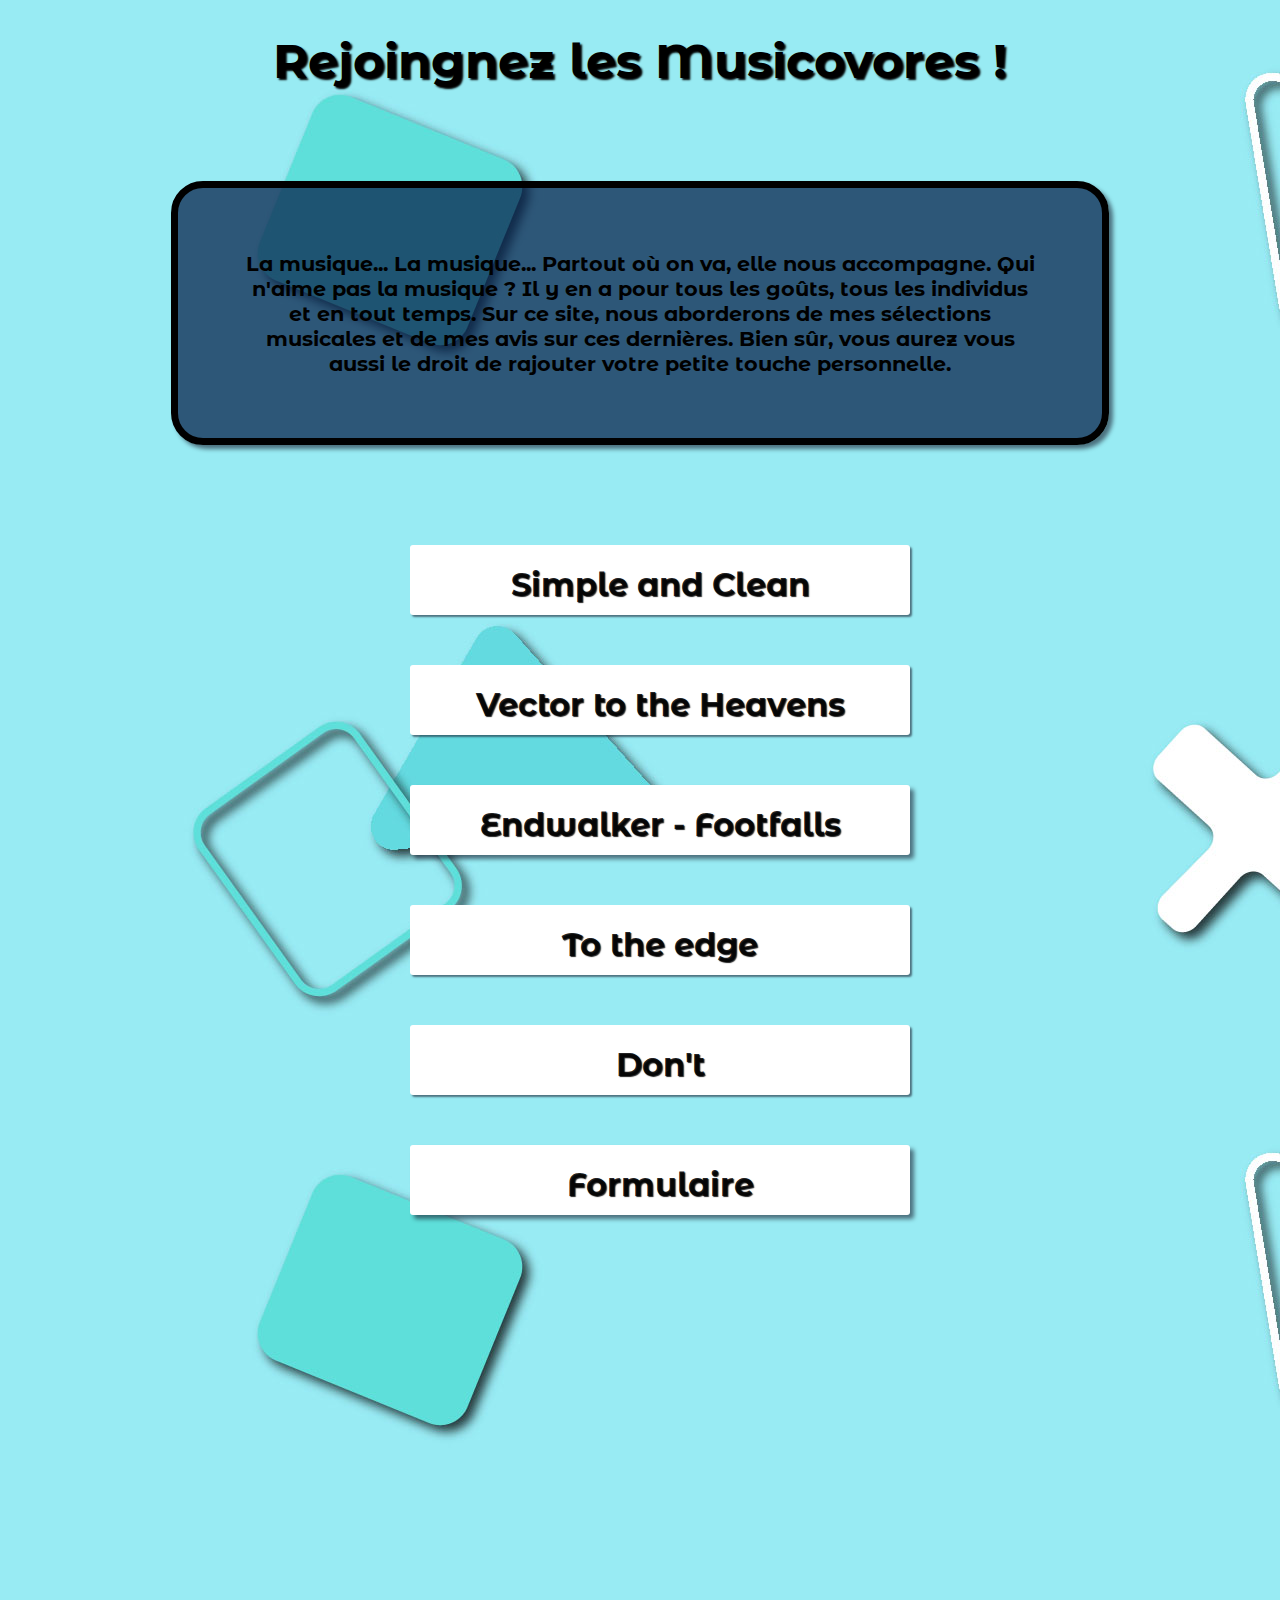
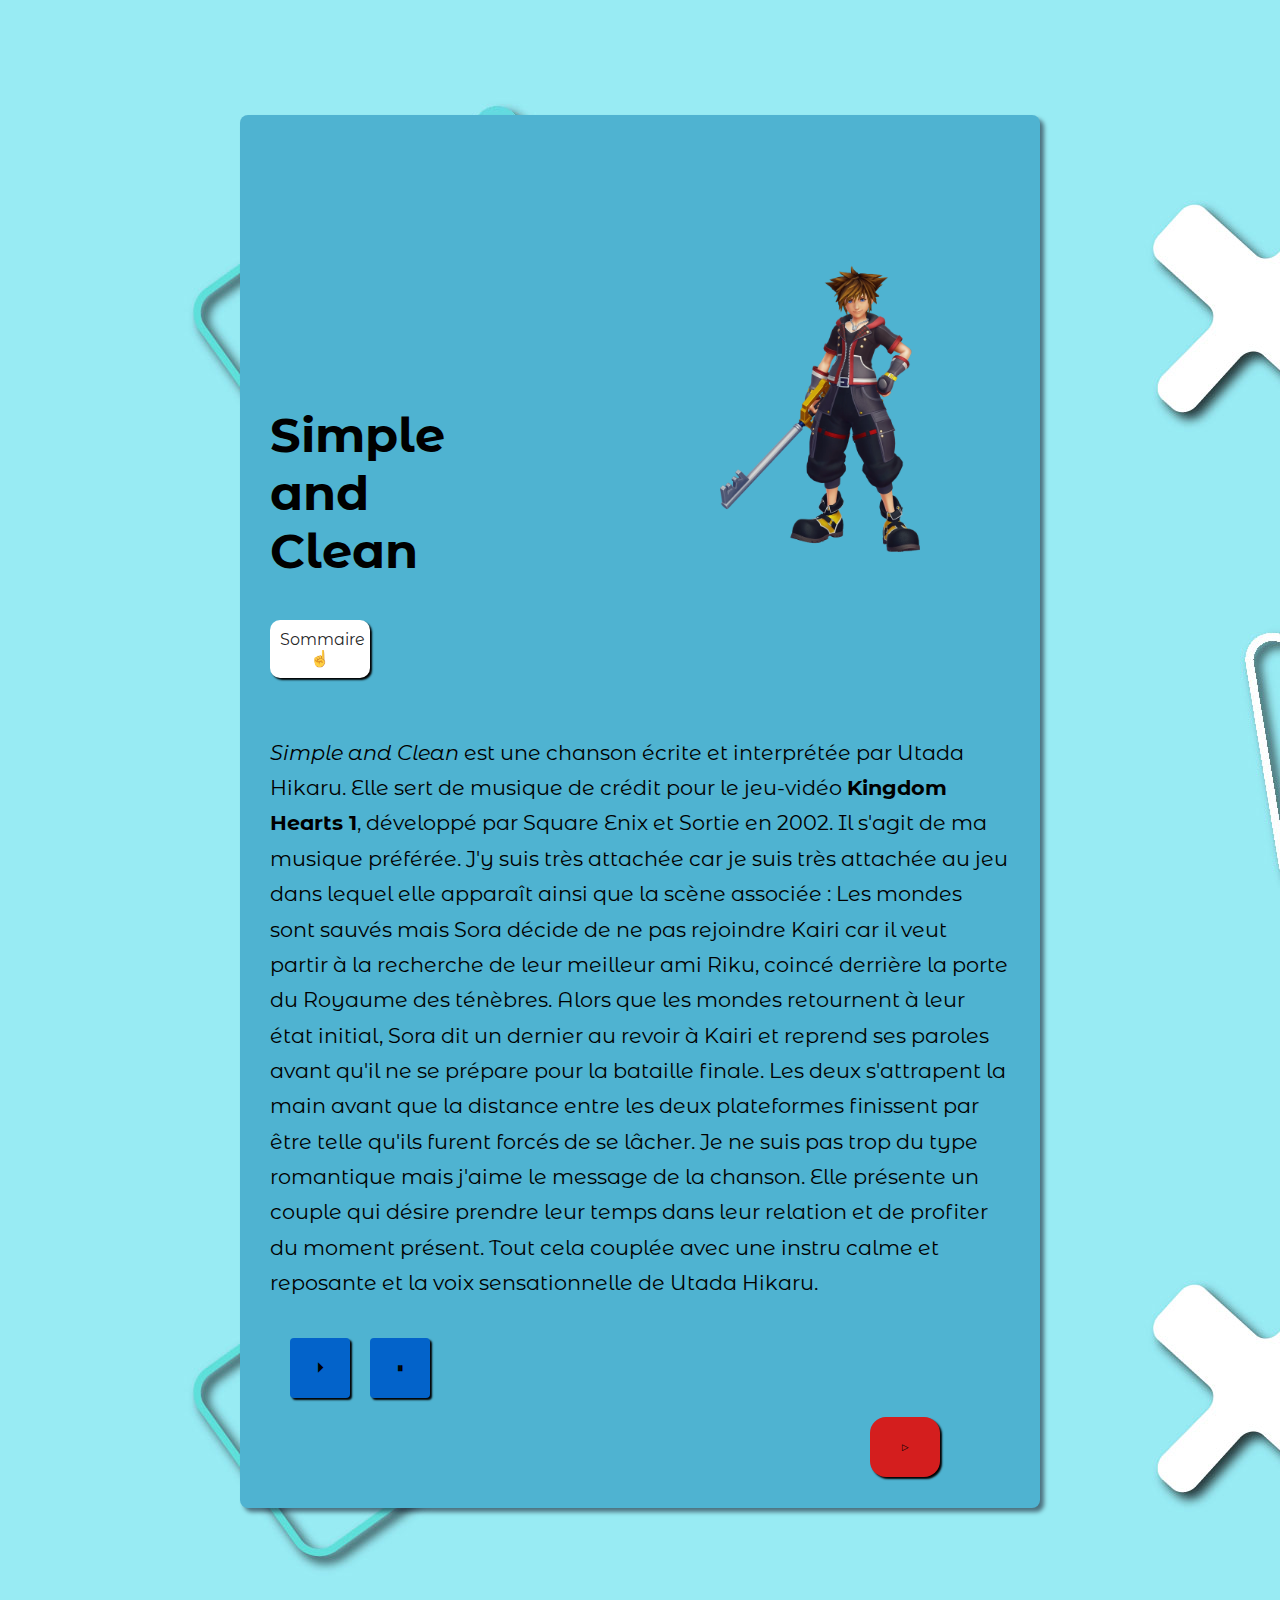
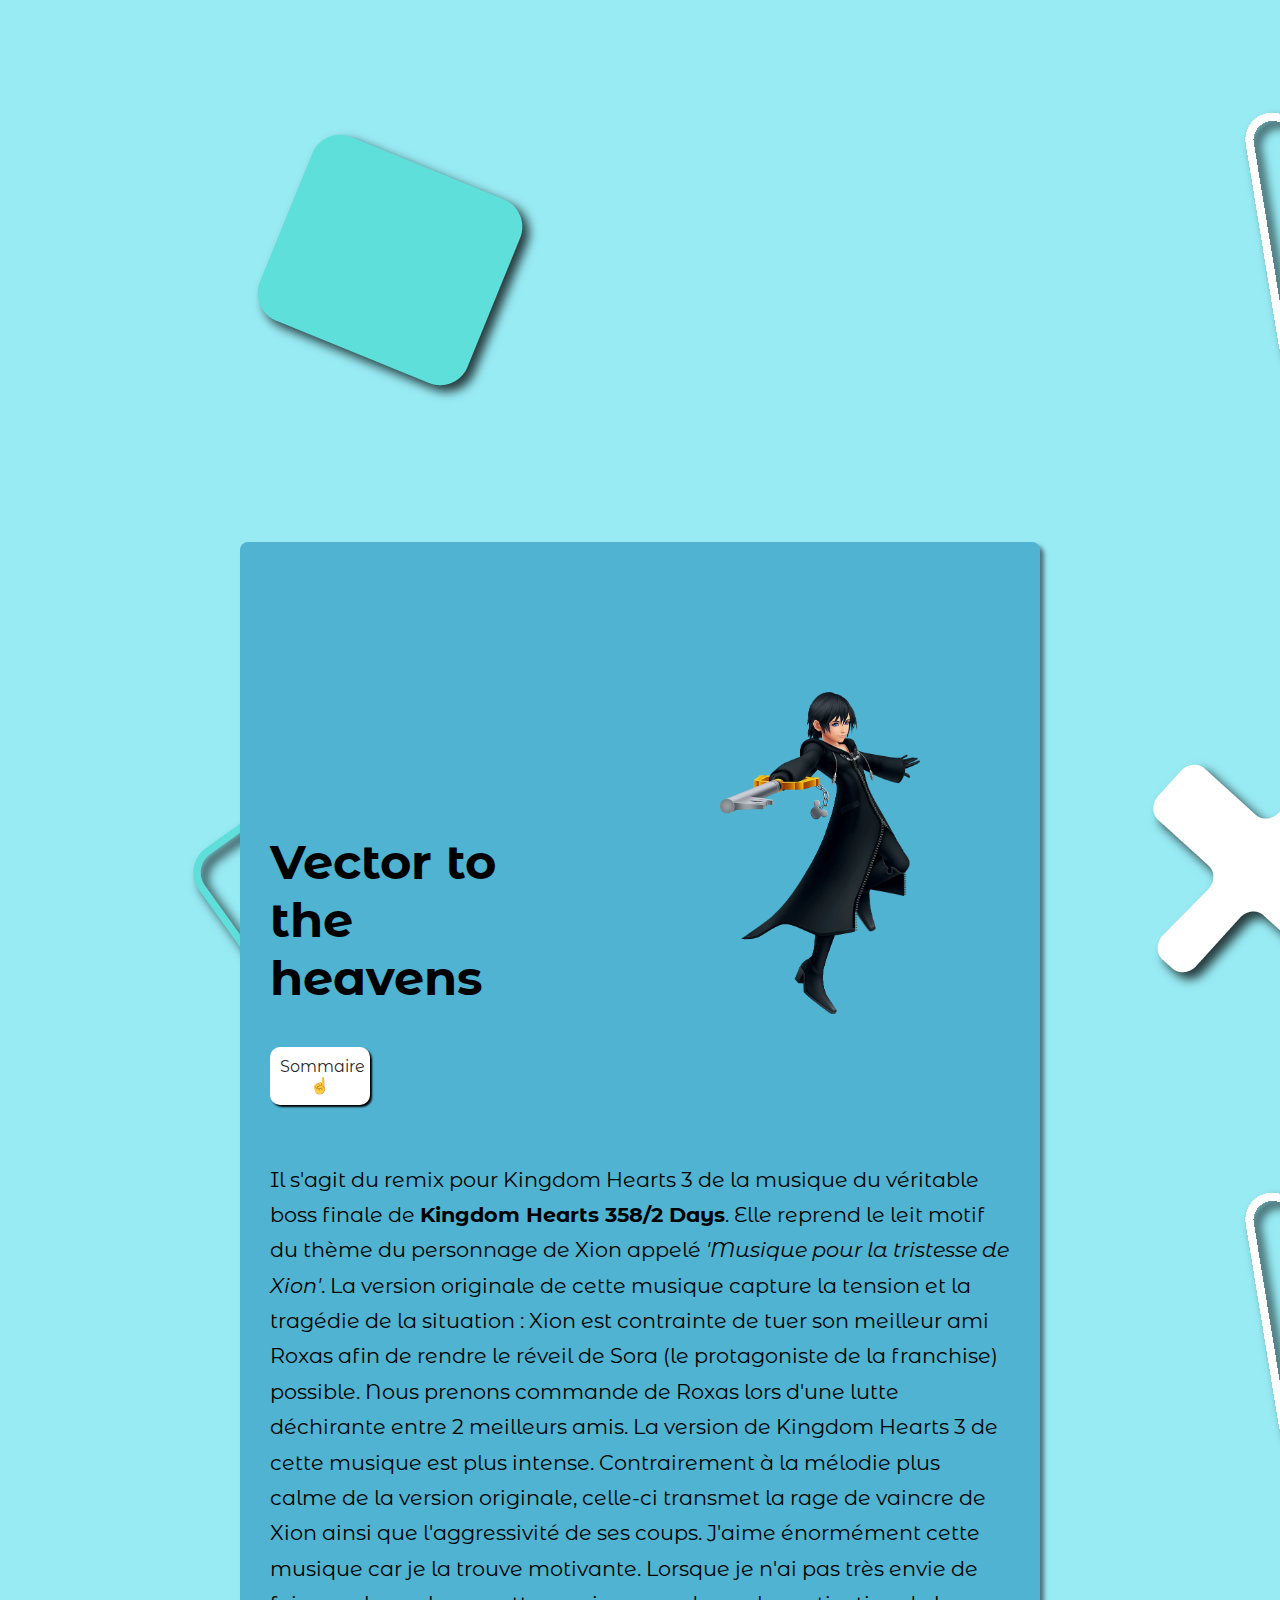
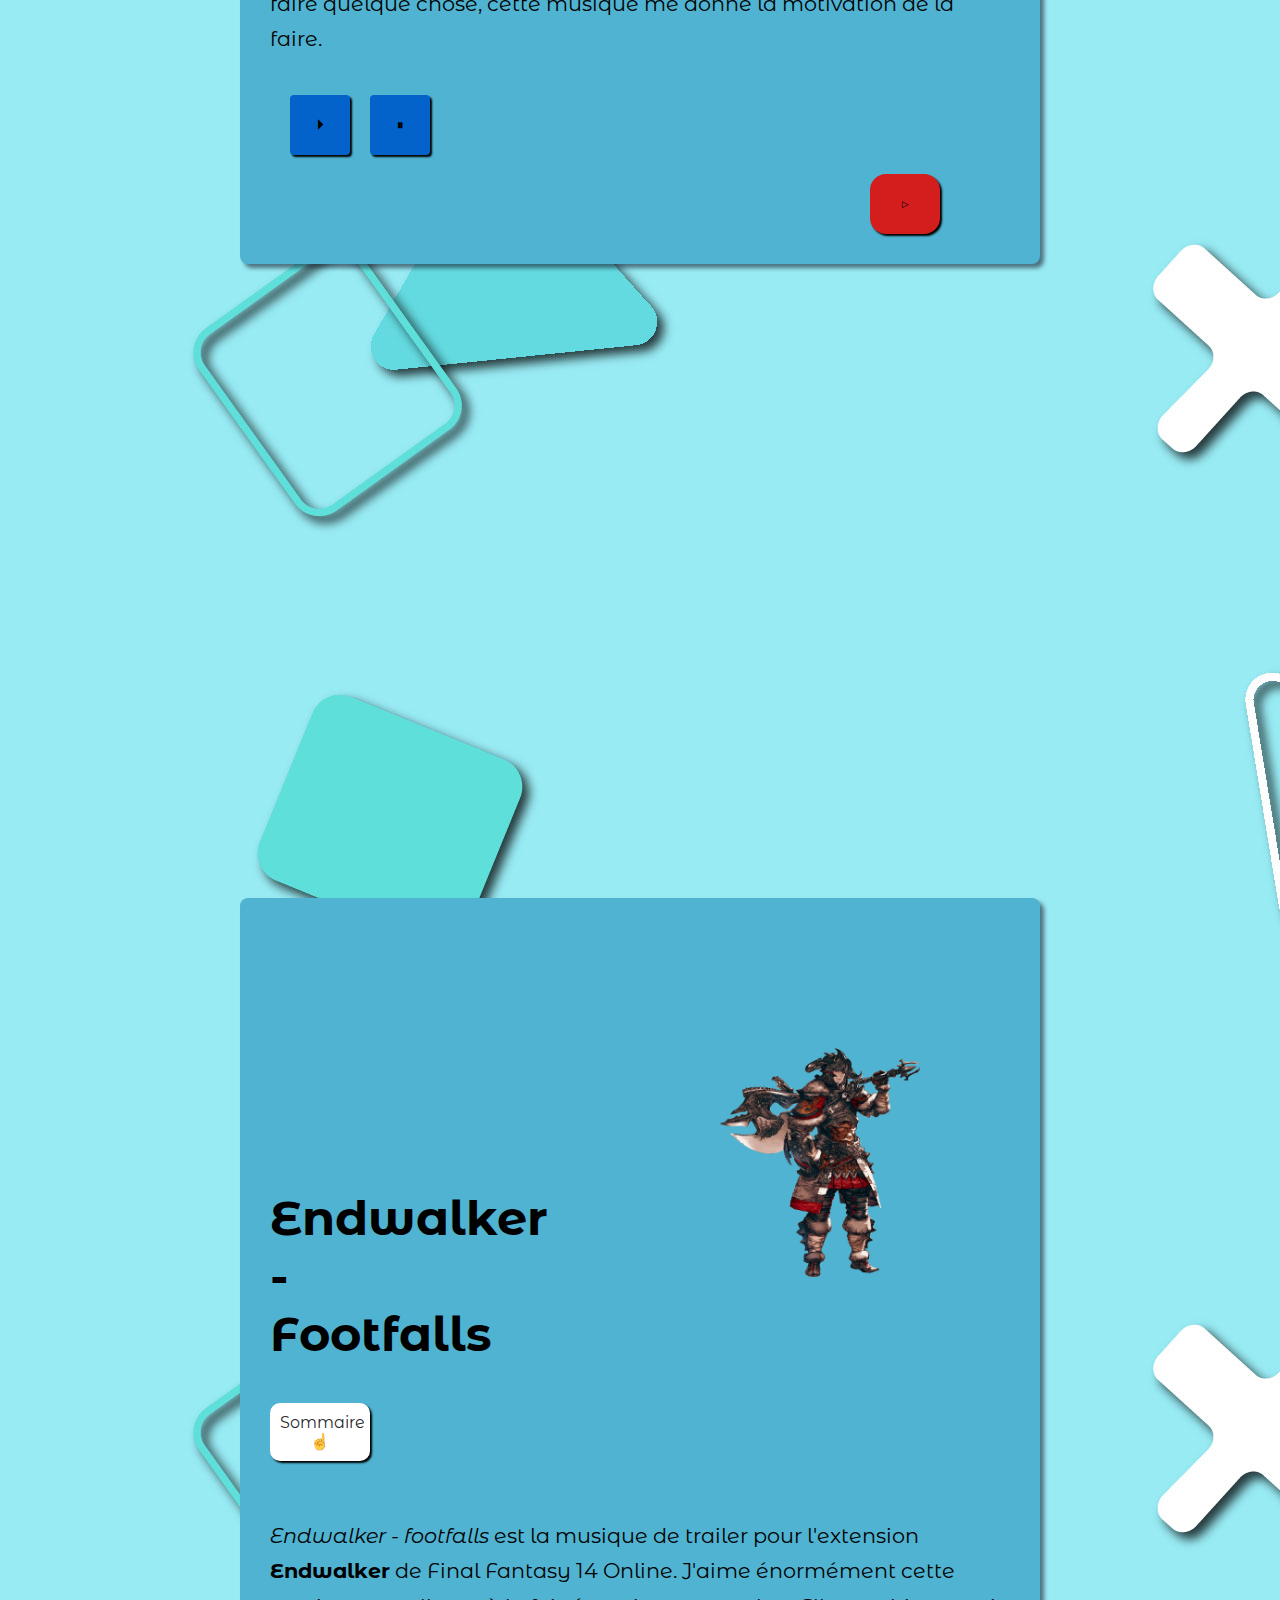
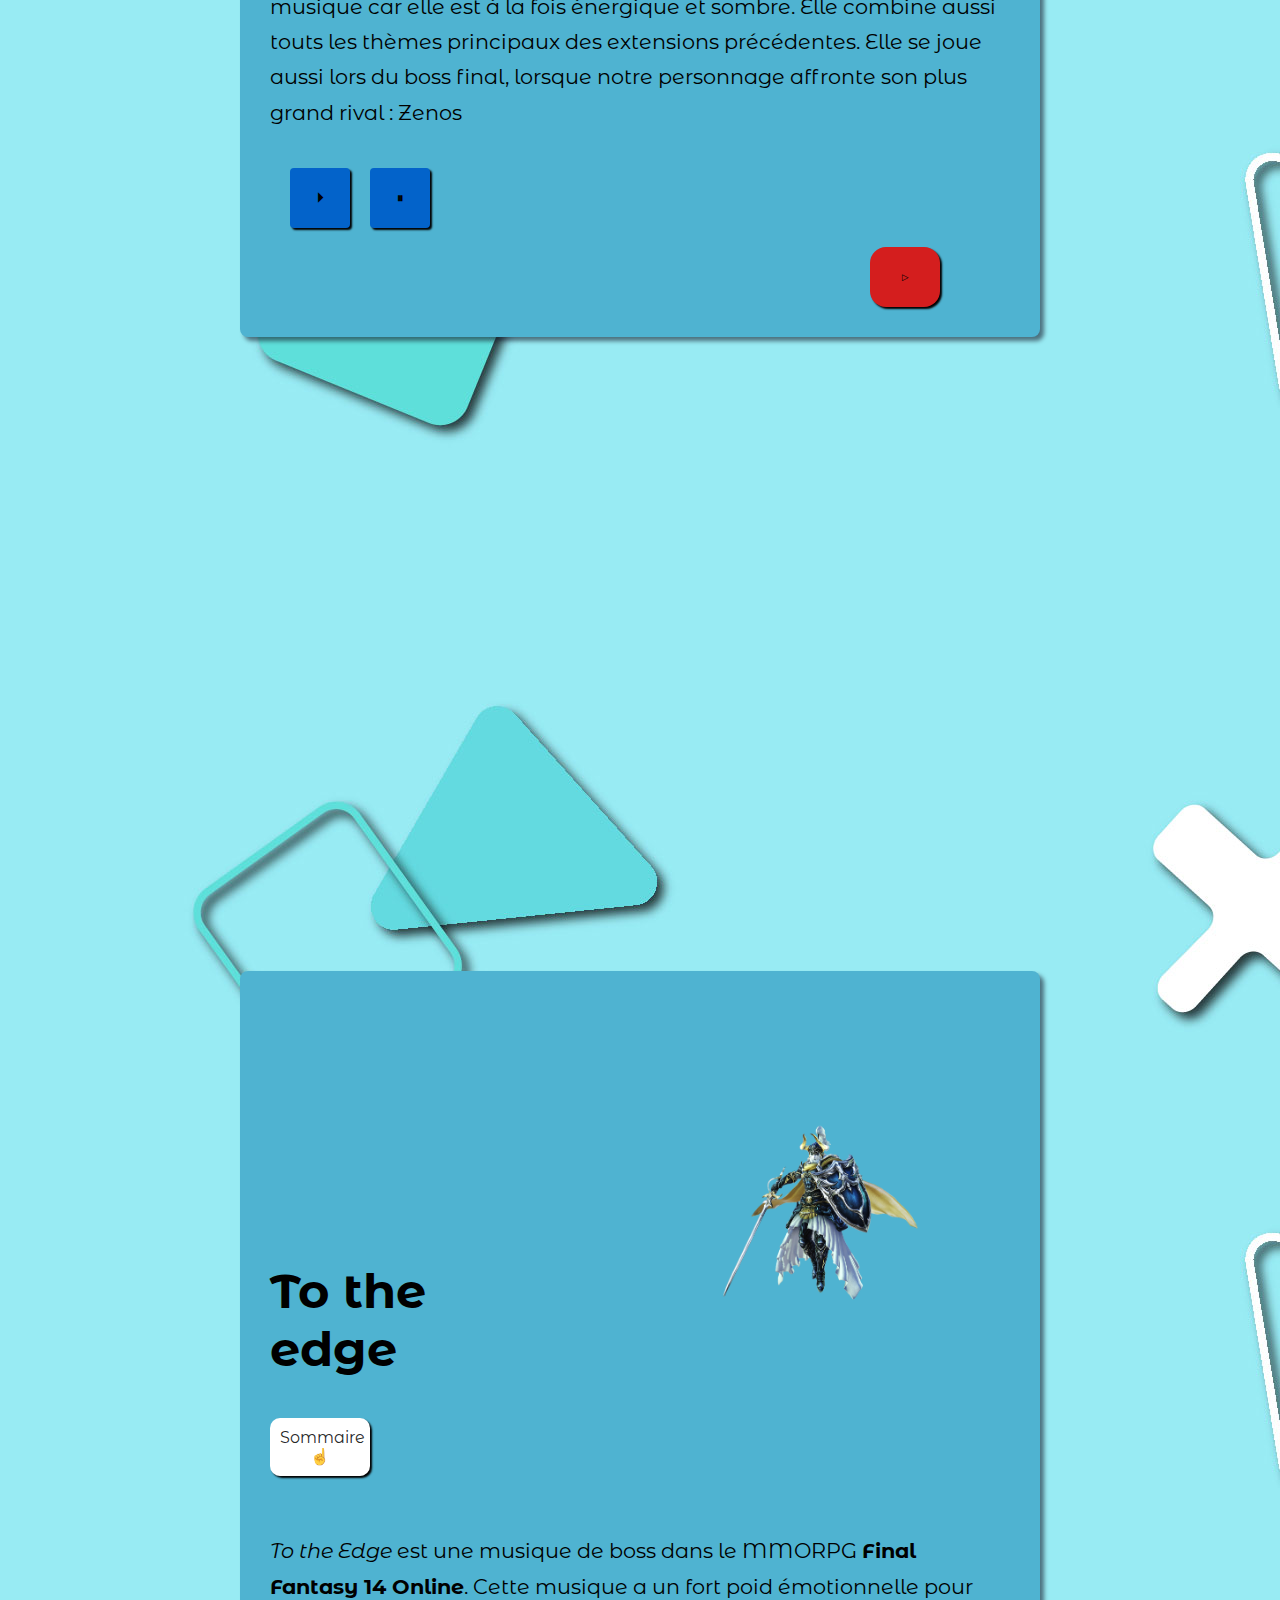
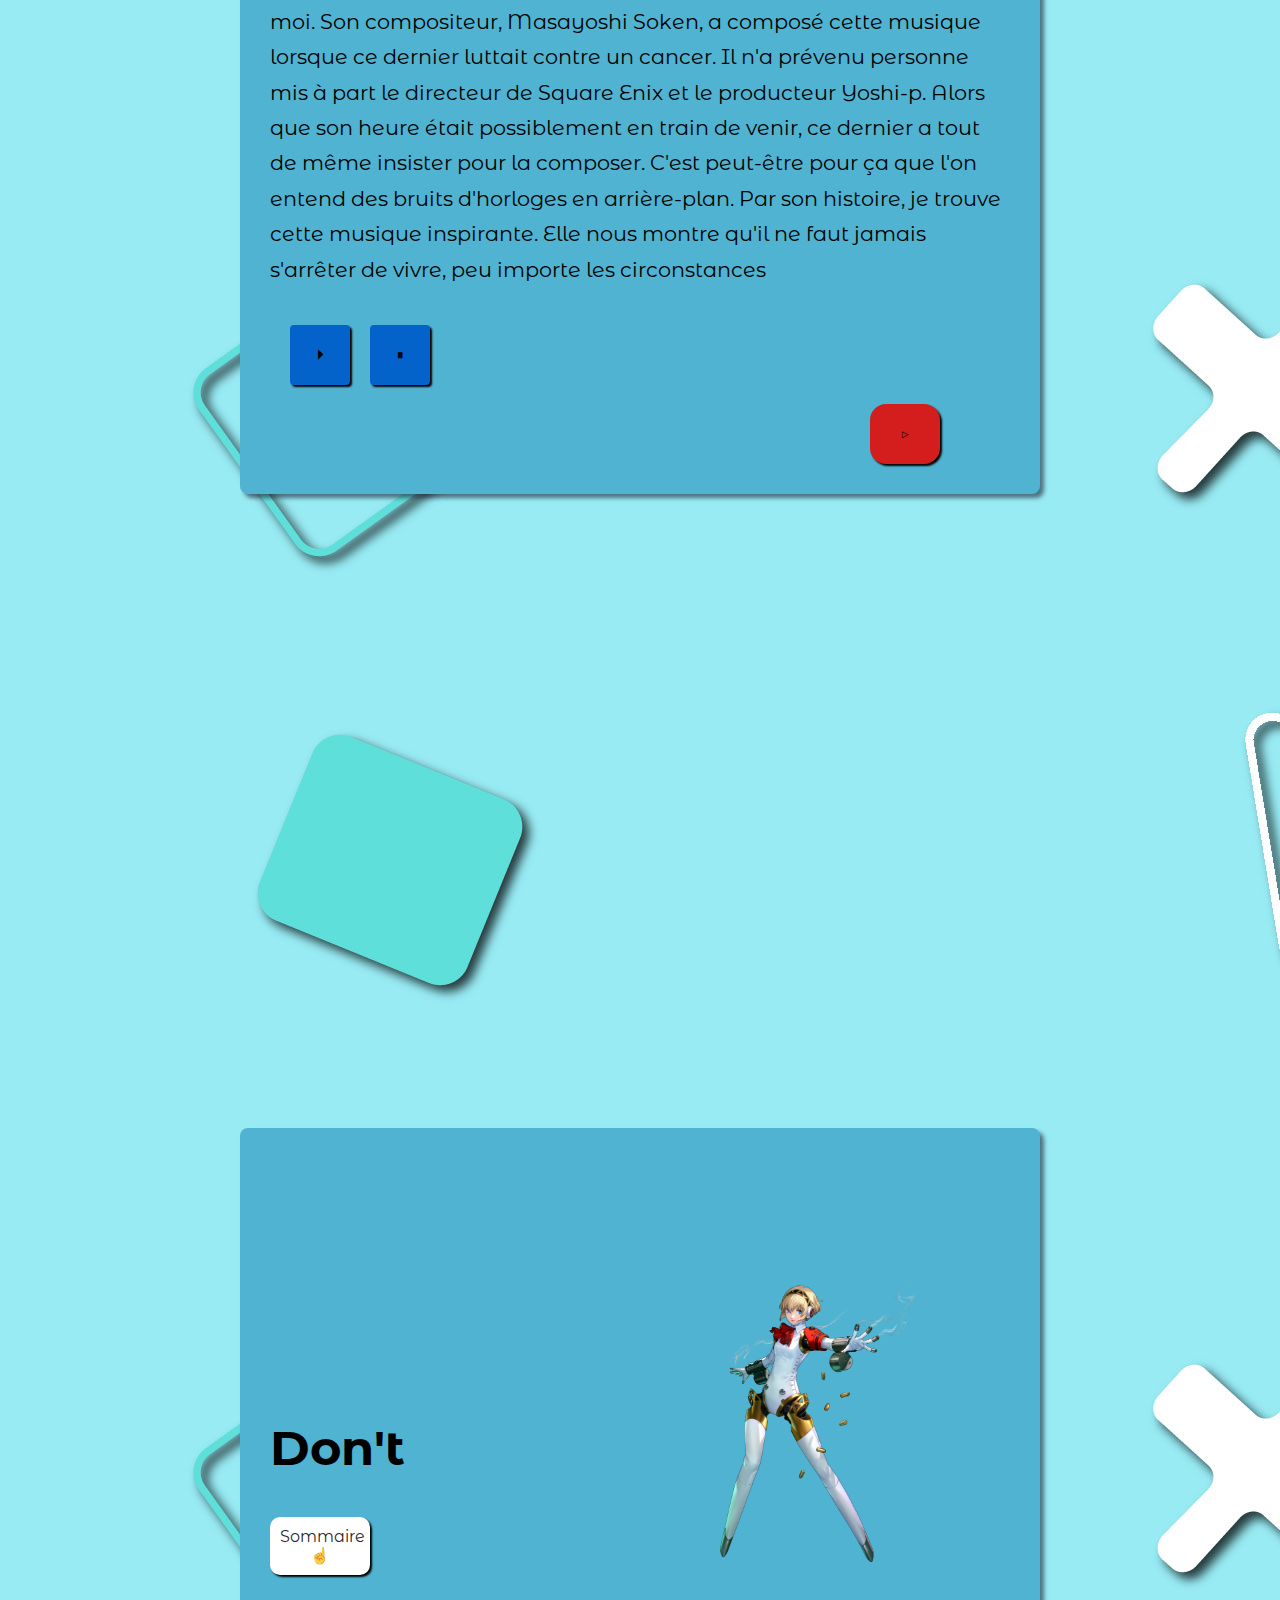
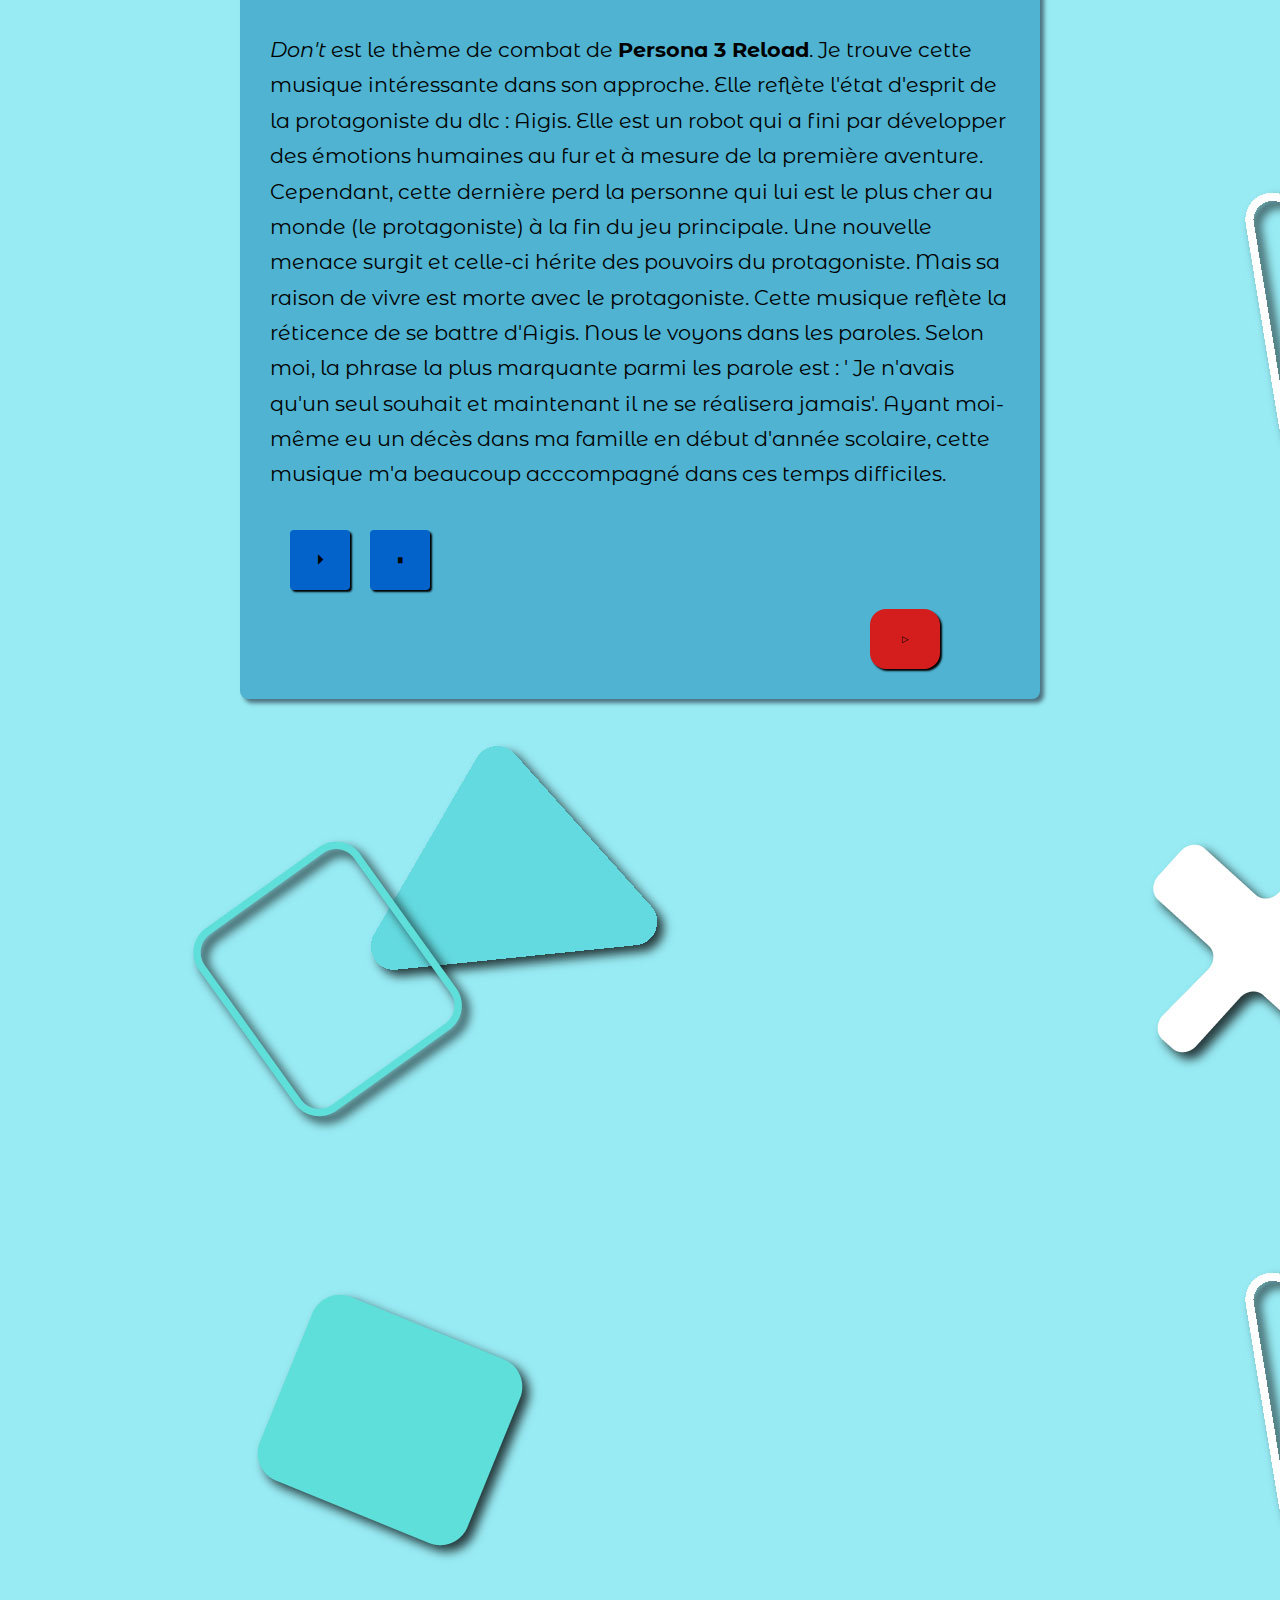
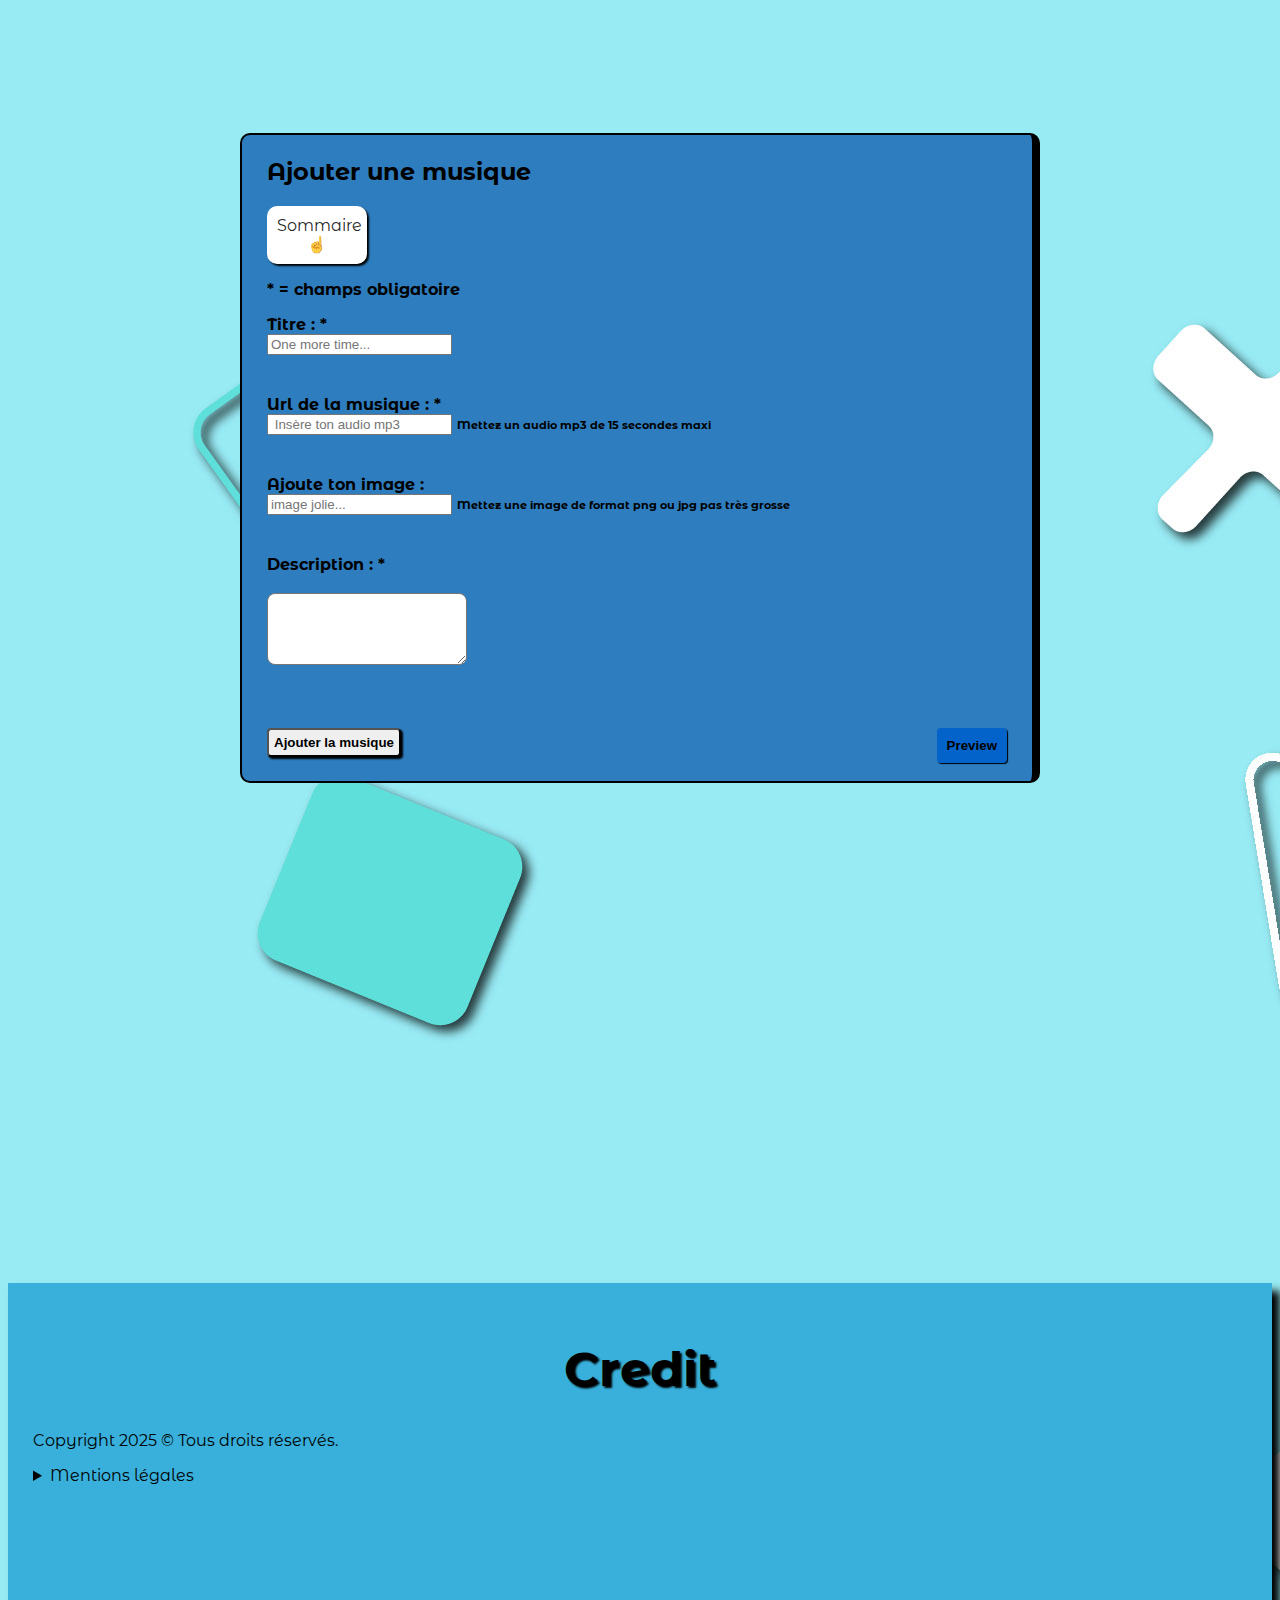
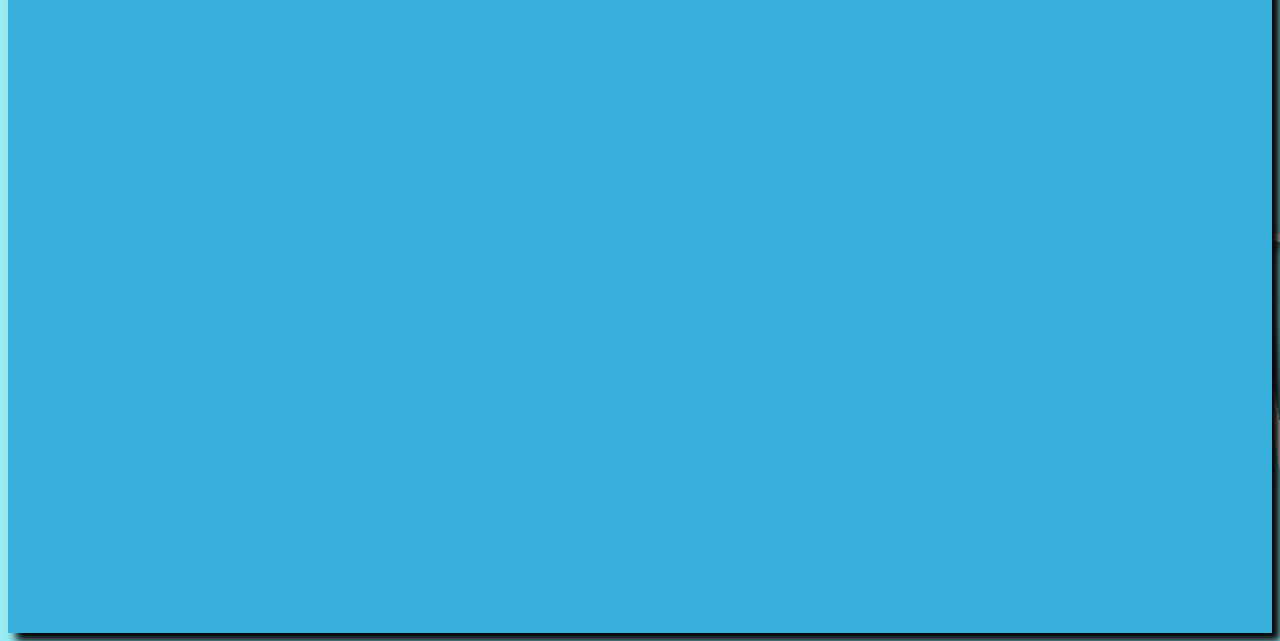
<file: index.html>
<!DOCTYPE html>
<html lang="fr">

<head>
    <meta charset="UTF-8">
    <meta name="viewport" content="width=device-width, initial-scale=1.0">
    <title>Musicovores</title>
    <link rel="stylesheet" href="styles_105.css">
    <link rel="icon" sizes="" type="image" href="img/picto/Plan de travail 1.ico">
    <link rel="preconnect" href="https://fonts.googleapis.com">
    <link rel="preconnect" href="https://fonts.gstatic.com" crossorigin>
    <link href="https://fonts.googleapis.com/css2?family=Montserrat+Alternates:wght@300;600&display=swap"
        rel="stylesheet">
</head>

<body>
    <header>
        <h1> Rejoingnez les Musicovores !</h1><br><br>
        <p> La musique... La musique... Partout où on va, elle nous accompagne. Qui n'aime pas la musique ? Il y en
            a pour tous les goûts, tous les individus et en tout temps. Sur ce site, nous aborderons de mes sélections
            musicales et de mes avis sur ces dernières. Bien sûr, vous aurez vous aussi le droit de rajouter votre
            petite touche personnelle.</p>
    </header>
    <nav>
        <a id="haut"></a>
        <ul>
            <!-- boutons pour le sommaire  -->
            <div class="sap">
                <li><a href="#simple">Simple and Clean</a></li>
            </div>
            <div class="vtth">
                <li><a href="#vector">Vector to the Heavens </a></li>
            </div>
            <div class="ef">
                <li><a href="#end">Endwalker - Footfalls</a></li>
            </div>
            <div class="tte">
                <li><a href="#edge">To the edge</a></li>
            </div>
            <div class="d">
                <li><a href="#dont">Don't</a> </li>
            </div>
            <div class="f">
                <li><a href="#formulaire">Formulaire</a></li>
            </div>
        </ul>
    </nav>
    <div class="liste-musiques">
    </div>


    <aside>
        <!-- le formulaire -->
        <div class="form-contient">
            <a id="formulaire"></a>
            <form id='newmusic' action="#" method="post">
                <h2>Ajouter une musique</h2>
                <p><div class="sum"><a href="#haut">Sommaire &#9757; </a></div></p>
                <p><strong> * = champs obligatoire</strong></p>
                <div class="ensemble">
                    <label for="titremusique"> Titre : *</label><br>
                    <input type="text" id="titre-musique" name="titre-musique" required placeholder="One more time..."
                        accept="text /* " maxlength="13">
                </div>
                <div class="ensemble">
                    <label for="urlAudio"> Url de la musique : * </label><br>
                    <input type="url" id="urlAudio" name="urlAudio" required placeholder=" Insère ton audio mp3"
                        accept="url" aria-describedby="helpaudio">
                        <span id="helpaudio">Mettez un audio mp3 de 15 secondes maxi</span>
                </div>
                <div class="ensemble">
                    <label for="imageplus"> Ajoute ton image : </label><br>
                    <input type="url" alt="" id="imageplus" name="imageplus" placeholder="image jolie..."
                        accept="url" aria-describedby="helpimg">
                        <span id="helpimg">Mettez une image de format png ou jpg pas très grosse</span>
                </div>
                <div class="ensemble">
                    <label for="desc"> Description : * </label><br><br>
                    <textarea id="desc" name="desc" rows="4" cols="50" placeholder="Cette musique me transporte car..."
                        maxlength="40">
                    </textarea>
                </div><br>
                <input type="submit" value="Ajouter la musique">
                <!-- Bouton pour ouvrir la modale -->
                <button class="ouvrir" onclick="ouvrirModale()">Preview</button>
                <!-- la preview -->
                <div id="maModale" class="modale">
                    <section id="preview-section">
                        <h2 id="previewtitre"></h2>
                        <p id="previewdesc"></p><br><br>
                        <audio id="previewaudio" controls></audio>
                        <button class="play">&#9205;</button>
                        <button class="stop">&#9208;</button><br><br>
                        <button class="fermer" onclick="fermerModale()">&#10008;</button>
                    </section>
                </div>
            </form>
        </div>
    </aside>
    <footer>
        <h1> Credit </h1>
        <p> Copyright 2025 © Tous droits réservés.</p>
        <details>
            <summary>Mentions légales</summary>
            <h2> 1. Information légal</h2>
            <p> Ce site a été créé et édité par Deborah Madissouéké
            <ul>
                <li> Nom : Deborah Madissouéké</li>
                <li>Ce site a été crée et édité par Deborah
                <li> Siège social : 300 rue de la Fontaine, 77700 Bailly-Romaivilliers, France </li>
                <li>Numéro de téléphone : +33 7 71 61 89 55</li>
                <li> Adresse Mail : deborah.madissoueke@edu.univ-eiffel.fr </li>
            </ul>
            <h2>2. Hébergement</h2>
            <p> Le site est hébergé par : o2switch</p>
            <h2>3. Propriété Intellectuelle</h2>
            <p>Tout contenu sur ce site, que ce soit images, texte, audios sont utilisés à des fins non lucratives</p>
            <h2>4. Droits d'auteur</h2>
            <ul>
                <li> Simple and Clean : Utada Hikaru, Universal Music Publishing, Island Def Jam Music Group </li>
                <li> Vector to the Heavens : Yoko Shimomura, Square Enix</li>
                <li> Endwalker - Footfalls : Masayoshi Soken, Square Enix</li>
                <li> To the edge : Masayoshi Soken, Square Enix</li>
                <li> Don't : Shoji Meguro, Atlus</li>
            </ul>
            <h2>5. Modification des mentions légales</h2>
            <p>Les présentes mentions légales peuvent être modifiées à tout moment. Nous vous recommandons de consulter
                régulièrement cette page.</p>

            <p>Dernière mise à jour : 10 janvier 2025</p>
        </details>
    </footer>
    <script src="data_105.js"></script>
    <script src="script_105.js"></script>
</body>

</html>
</file>
<file: styles_105.css>
*,
*::before,
*::after {
    box-sizing: border-box;
}

html {
    background-image: url(img/background/background_105_v3.jpg);
    scroll-behavior: smooth;
}


body {
    font-family: "Montserrat Alternates",Arial, Helvetica, sans-serif;
    
}

h1 {
    font-weight: bold;
    text-align: center;
    font-size: 3em;
    text-shadow: 2px 2px 2px;
}


header :last-child {
    border: 7px solid rgb(0, 0, 0);
    font-weight: bold;
    padding: 3em;
    font-size: 1.3em;
    background-color: rgba(10, 38, 79, 0.749);
    box-shadow: 4px 4px 4px rgba(20, 23, 40, 0.571);
    max-width: 800px;
    margin-right: auto; 
    margin-left: auto;
    margin-bottom: 100px;
    box-sizing: content-box;
    border-radius: 32px;
    text-align: center;

}


a{
    text-decoration: none;
    color: rgb(9, 14, 20);
}

nav {
    text-align: center;
    margin-left: auto;

}


nav ul {
    /* pour qu'il n'ai pas de point avant les éléments de la liste */
    list-style-type: none;     
    font-size: 2em;
    font-weight: bold;
}


.sap {
    margin-bottom: 50px;
    background-position: 300px 50px 40px;
    background-color: rgb(255, 255, 255);
    background-size: 500px ;
    box-shadow: 2px 2px 2px rgba(20, 23, 40, 0.571);
    border-radius: 3px;
    height: 70px;
    padding: 20px;
    max-width: 500px;
    margin-right: auto;
    margin-left: auto;
    text-shadow: 1px 1px 1px;
    
}

.sap:hover {
    background-image: url(img/bouton_nav/hikaru_utada.png);
    transition: all 0.3s ease-in-out;
    box-shadow: 6px 6px 6px;
}

.vtth {
    margin-bottom: 50px;
    box-shadow: 2px 2px 2px rgba(20, 23, 40, 0.571);
    background-color: rgb(255, 255, 255);
    border-radius: 3px;
    height: 70px;
    background-repeat: no-repeat;
    background-position: left 65% 35%;
    background-size: 500px ;
    padding: 20px;
    max-width: 500px;
    margin-right: auto;
    margin-left: auto;
    text-shadow: 1px 1px 1px;

}

.vtth:hover {
    background-image: url(img/bouton_nav/kh_3582.jpg);
    transition: all 0.3s ease-in-out;
    background-color: rgb(24, 24, 33);
    box-shadow: 6px 6px 6px; 
}

.d {
    margin-bottom: 50px;
    box-shadow: 2px 2px 2px rgba(20, 23, 40, 0.571);
    background-color: rgb(255, 255, 255);
    border-radius: 3px;
    height: 70px;
    background-repeat: no-repeat;
    background-position: 300px 200px 40px;
    background-size: 500px;
    padding: 20px;
    max-width: 500px;
    margin-right: auto;
    margin-left: auto;
    margin-bottom: 50px;
    text-shadow: 1px 1px 1px;
}

.d:hover {
    background-image: url(img/bouton_nav/p3_all_out.png);
    transition: all 0.3s ease-in-out ;
    box-shadow: 6px 6px 6px; 
}

.tte {
    margin-bottom: 50px;
    box-shadow: 2px 2px 2px rgba(20, 23, 40, 0.571);
    background-color: rgb(255, 255, 255);
    border-radius: 3px;
    height: 70px;
    padding: 20px;
    max-width: 500px;
    margin-right: auto;
    margin-left: auto;
    text-shadow: 1px 1px 1px;
}

.tte:hover {
    background-image: url(img/bouton_nav/to_the_edge.png);
    transition: all 0.3s ease-in-out;
    box-shadow: 6px 6px 6px; 
}

.ef {
    margin-bottom: 50px;
    box-shadow: 4px 4px 4px rgba(20, 23, 40, 0.571);
    background-color: rgb(255, 255, 255);
    border-radius: 3px;
    height: 70px;
    background-repeat: no-repeat;
    background-position: center 300px 50px 50px;
    background-size: 500px;
    padding: 20px;
    max-width: 500px;
    margin-right: auto;
    margin-left: auto;
    text-shadow: 1px 1px 1px;
}

.ef:hover {
    background-image: url(img/bouton_nav/ff14_final.jpg);
    transition: all 0.2s ease-in-out;
    box-shadow: 6px 6px 6px;
}   

.f {
    margin-bottom: 50px;
    box-shadow: 4px 4px 4px rgba(20, 23, 40, 0.571);
    background-color: rgb(255, 255, 255);
    border-radius: 3px;
    height: 70px;
    background-repeat: no-repeat;
    background-position: center 300px 50px 50px;
    background-size: 500px;
    padding: 20px;
    max-width: 500px;
    margin-right: auto;
    margin-left: auto;
    text-shadow: 1px 1px 1px;
    margin-bottom: 500px;
}

.f:hover {
    background-image: url(img/bouton_nav/mini_background_reel.jpg);
    transition: all 0.2s ease-in-out;
    box-shadow: 6px 6px 6px;
}

a {
    color:rgba(0, 0, 0, 0.872);
}

section h2 {
    margin-top: 290px;
    font-size: 3em;
    margin-right: 500px;
}

section {
    padding: 1.9em;
    background-color: rgb(79, 179, 209);
    margin-top: 500px;
    border-radius: 8px;
    box-shadow: 4px 4px 4px rgba(20, 23, 40, 0.571);
    max-width: 800px;
    margin-right: auto; 
    margin-left: auto;
    margin-bottom: 1px;
    padding-top: 1px;
    position: relative;
}

#preview-section {
    width: 500px;
    transform: translateY(-1150px);
    margin-left: 550px;
}


section p {
    font-size: 1.3em;
    line-height: 1.7em;
    margin-right: auto;
    margin-left: auto;
    margin-top: auto;
    margin-bottom: auto;
}

section:hover {
    transition: all 0.3s ease-in-out;
    box-shadow: 5px 5px 5px;
    text-shadow: 1px 1px 1px;
    background-color: rgb(32, 112, 174);
}

.youtube {
    box-shadow: 2px 2px 2px;
    width : 40px; 
    padding : 40px;
    padding-top: 20px;
    padding-left: 30px;
    height : 10px;
    border-radius: 16px;
    margin-left: 600px;
    /* pour donner l'asspect du logo de youtube */
    background-color: rgb(212, 30, 30);
}

.youtube:hover {
    box-shadow: 5px 5px 5px;
    transition: all 0.2s ease-in-out;
}


button {
    border-radius: 2px;
    box-shadow: 2px 2px 2px;
    border-radius: 4px;
    padding: 10px;
    font-weight: bold;
    box-shadow: 1px 1px 1px;
    background-color: rgb(3, 99, 202);
    border: none;
}

button:hover {
    background-color: rgb(32, 67, 128);
    transition: all 0.2s ease-in-out;
    box-shadow: 5px 5px 5px;
}

audio {
    margin-left: 350px;
    /* pour que l'audio soit caché */
    display: none;
}



footer {
    max-width: 4000px;
    height: 950px;
    margin-top : 150px;
    background-color: rgb(56, 176, 219);
    box-shadow: 8px 8px 8px;
    padding: 25px;
    margin-top  : 500px;

}



footer:hover {
    background-color: rgb(37, 153, 173);   
    transition: all ease-in-out 0.3s;

}

summary {
    /* change l'aspect du curseur */
    cursor: pointer;
}

summary:hover {
    text-shadow: 1px 1px 1px;
}


footer ul {
    list-style-type: none;
}


form {
    border : 2px solid;
    border-right: 8px solid;
    width: 800px;
    height: 650px;
    border-radius: 10px;
    padding : 25px;
    background-color: rgb(46, 125, 190);
    margin-left: auto;
    margin-right: auto;
    margin-top: 900px;
    padding-top: 2px;
}

form:hover {
    transition: all 0.3s ease-in-out;
    box-shadow: 8px 8px 8px;
    background-color: rgb(32, 112, 174);
}

input[type="submit"] {
    border-radius: 2px;
    box-shadow: 2px 2px 2px;
    border-radius: 4px;
    padding: 5px;
    font-weight: bold;
}

input[type="submit"]:hover {
    background-color: gray;
    transition: all 0.2s ease-in-out;
}


input[type="text"]:hover {
    box-shadow: 3px 3px 3px;
    transition: all 0.2s ease-in-out;
}

.ensemble {
    font-weight: bold;
    margin-bottom: 40px;
}

textarea {
    width: 200px;
    border-radius: 8px;
    padding: 5px;
}

textarea:hover {
    box-shadow: 3px 3px 3px;
    transition: all 0.2s ease-in-out;
}

head:last-child{
    width : 3rem
}

audio {
    margin-right: 300px;
}



.play, .stop {
    border-radius: 4px;
    box-shadow: 2px 2px 2px;
    margin-left: 20px;
    width: 60px;
    height : 60px;
}

img {
    width : 200px;
    position : absolute;
    top: 150px;
    right: 120px;
}


footer ul {
    font-size: 1.2em;
}

.ouvrir {
    float: right;
}

.fermer {
    background-color: rgb(93, 130, 130);
    margin-left: 395px;
    transform: translateY(-385px);  /* Fait remonter l'élément de 50px */
}

.sum {
    box-shadow: 2px 2px 2px;
    text-align: center;
    padding: 10px;
    border-radius: 10px;
    width : 100px;
    background-color: rgb(255, 255, 255);
}

.sum:hover {
    transition: all 0.3s ease-in-out ;
    background-color: rgb(129, 176, 184);

}


#helpaudio, #helpimg {
    font-size: 0.7em;
}

alt {
    font-weight: bold;
}
</file>
